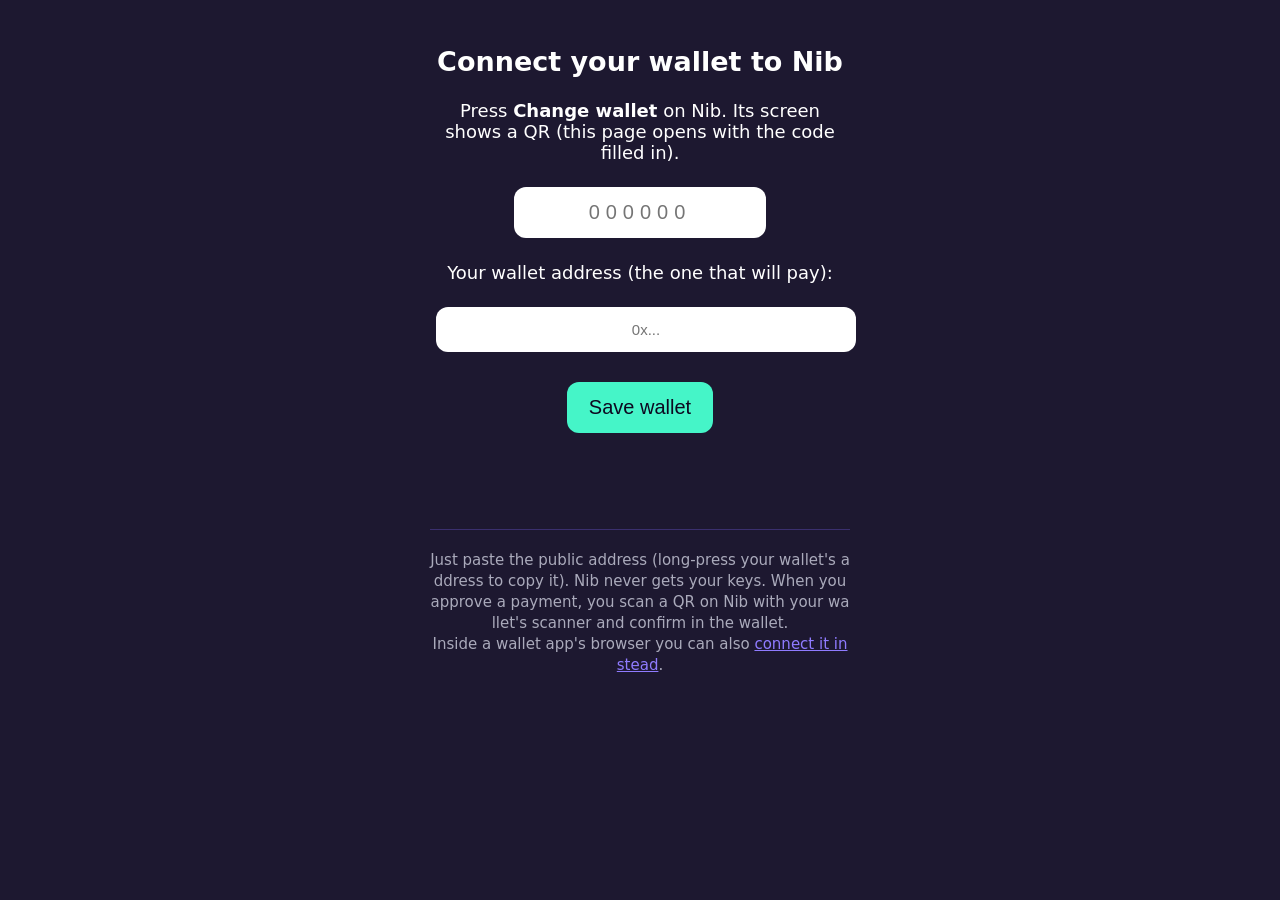
<file: phone/setup.html>
<!doctype html><meta charset=utf-8><meta name=viewport content="width=device-width,initial-scale=1"><title>Nib wallet setup</title>
<style>body{font:18px system-ui;max-width:420px;margin:0 auto;padding:24px;text-align:center;background:#1d1830;color:#fff}
button,input{font-size:20px;padding:14px 22px;border-radius:12px;border:0;margin:6px;box-sizing:border-box}button{background:#45f5c8;color:#0d0820}
#code{width:60%;text-align:center;letter-spacing:6px}#addr{width:100%;font-size:15px;text-align:center}
small{color:#aab;word-break:break-all}#msg{min-height:3em;color:#ffd23f}hr{border:0;border-top:1px solid #3a2f6e;margin:18px 0}</style>
<h2>Connect your wallet to Nib</h2>
<p>Press <b>Change wallet</b> on Nib. Its screen shows a QR (this page opens with the code filled in).</p>
<p><input id=code inputmode=numeric maxlength=6 placeholder="000000"></p>
<p>Your wallet address (the one that will pay):</p>
<p><input id=addr placeholder="0x..."></p>
<p><button id=go>Save wallet</button></p><p id=msg></p>
<hr><p><small>Just paste the public address (long-press your wallet's address to copy it). Nib never gets your keys. When you approve a payment, you scan a QR on Nib with your wallet's scanner and confirm in the wallet.<br>Inside a wallet app's browser you can also <a href="#" id=conn style="color:#8f7bff">connect it instead</a>.</small></p>
<script>
const qc = new URLSearchParams(location.search).get("code"); if (qc) document.getElementById("code").value = qc;
const $ = s => document.getElementById(s), msg = t => { $("msg").textContent = t; };
async function save(address) {
  const r = await fetch("/pair", { method: "POST", body: JSON.stringify({ code: $("code").value.trim(), address }) });
  const j = await r.json(); if (!r.ok) throw new Error(j.error);
  msg("Saved: " + j.owner.slice(0, 8) + "..." + j.owner.slice(-6));
}
$("go").onclick = async () => { try { const a = $("addr").value.trim(); if (!/^0x[0-9a-fA-F]{40}$/.test(a)) throw new Error("Paste a valid 0x address (42 characters)."); await save(a); } catch (e) { msg(e.message || String(e)); } };
$("conn").onclick = async e => { e.preventDefault(); try { if (!window.ethereum) throw new Error("No wallet found in this browser. Just paste the address above."); const [a] = await window.ethereum.request({ method: "eth_requestAccounts" }); $("addr").value = a; await save(a); } catch (err) { msg(err.message || String(err)); } };
</script>
</file>
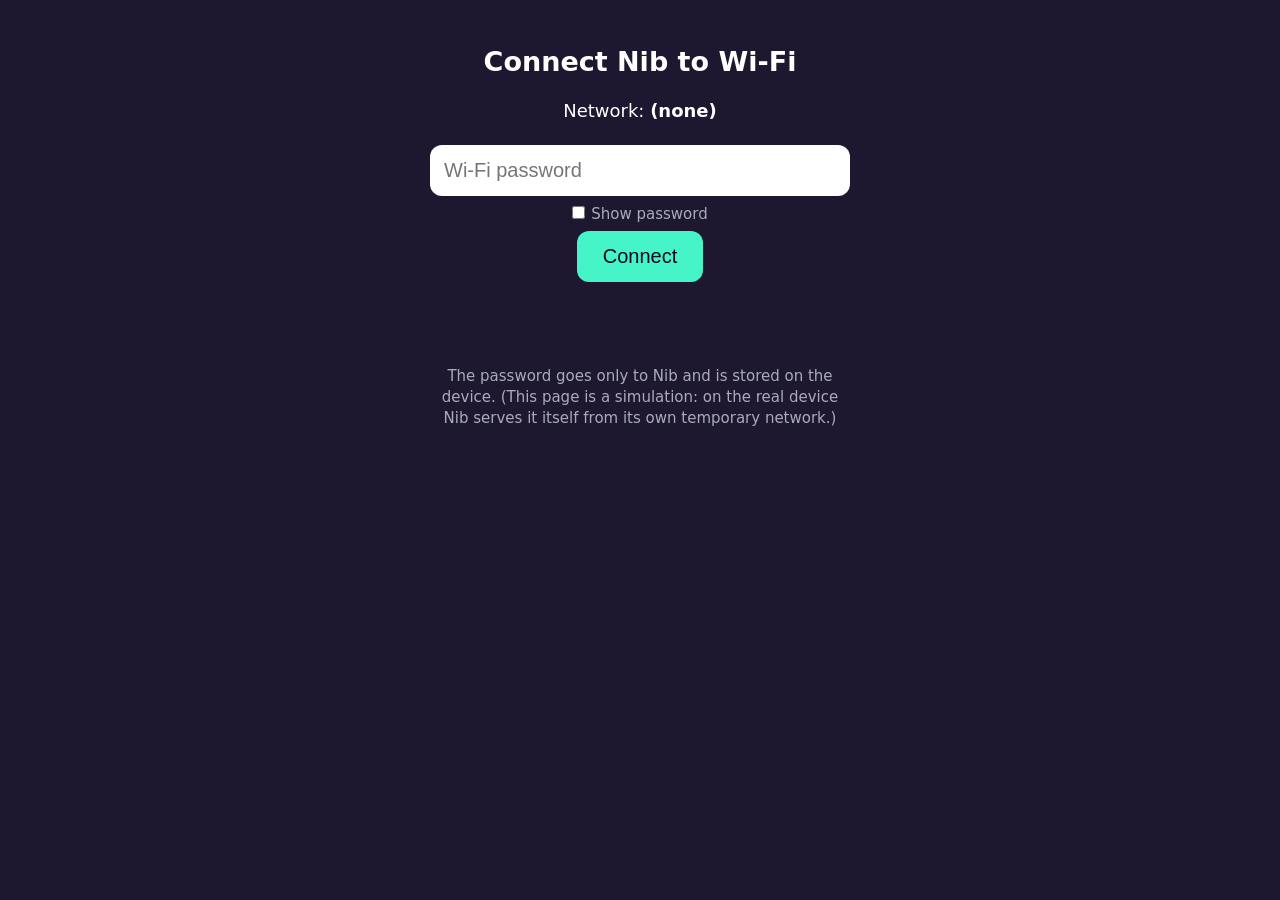
<file: phone/wifi.html>
<!doctype html><meta charset=utf-8><meta name=viewport content="width=device-width,initial-scale=1"><title>Nib Wi-Fi</title>
<style>body{font:18px system-ui;max-width:420px;margin:0 auto;padding:24px;text-align:center;background:#1d1830;color:#fff}
input{font-size:20px;padding:14px;border-radius:12px;border:0;width:100%;box-sizing:border-box;margin:6px 0}
button{font-size:20px;padding:14px 26px;border-radius:12px;border:0;background:#45f5c8;color:#0d0820;margin-top:8px}
#msg{min-height:3em;color:#ffd23f;margin-top:10px}small{color:#aab}label{color:#aab;font-size:15px}</style>
<h2>Connect Nib to Wi-Fi</h2>
<p>Network: <b id=net>...</b></p>
<input id=pw type=password placeholder="Wi-Fi password" autocomplete=off>
<label><input type=checkbox id=show style="width:auto;margin:0 6px 0 0">Show password</label><br>
<button id=go>Connect</button><p id=msg></p>
<p><small>The password goes only to Nib and is stored on the device. (This page is a simulation: on the real device Nib serves it itself from its own temporary network.)</small></p>
<script>
const q = new URLSearchParams(location.search), ssid = q.get("ssid") || "", code = q.get("code") || "";
const $ = s => document.getElementById(s); $("net").textContent = ssid || "(none)";
$("show").onchange = () => { $("pw").type = $("show").checked ? "text" : "password"; };
$("go").onclick = async () => {
  $("msg").textContent = "Connecting..."; $("go").disabled = true;
  try { const r = await fetch("/wifi/join", { method: "POST", body: JSON.stringify({ ssid, password: $("pw").value, code }) }); const j = await r.json(); if (!r.ok) throw new Error(j.error);
    $("msg").textContent = "Connected! You can close this page."; }
  catch (e) { $("msg").textContent = (e.message || "Could not connect") + ". Check the password and try again."; $("go").disabled = false; }
};
</script>
</file>
